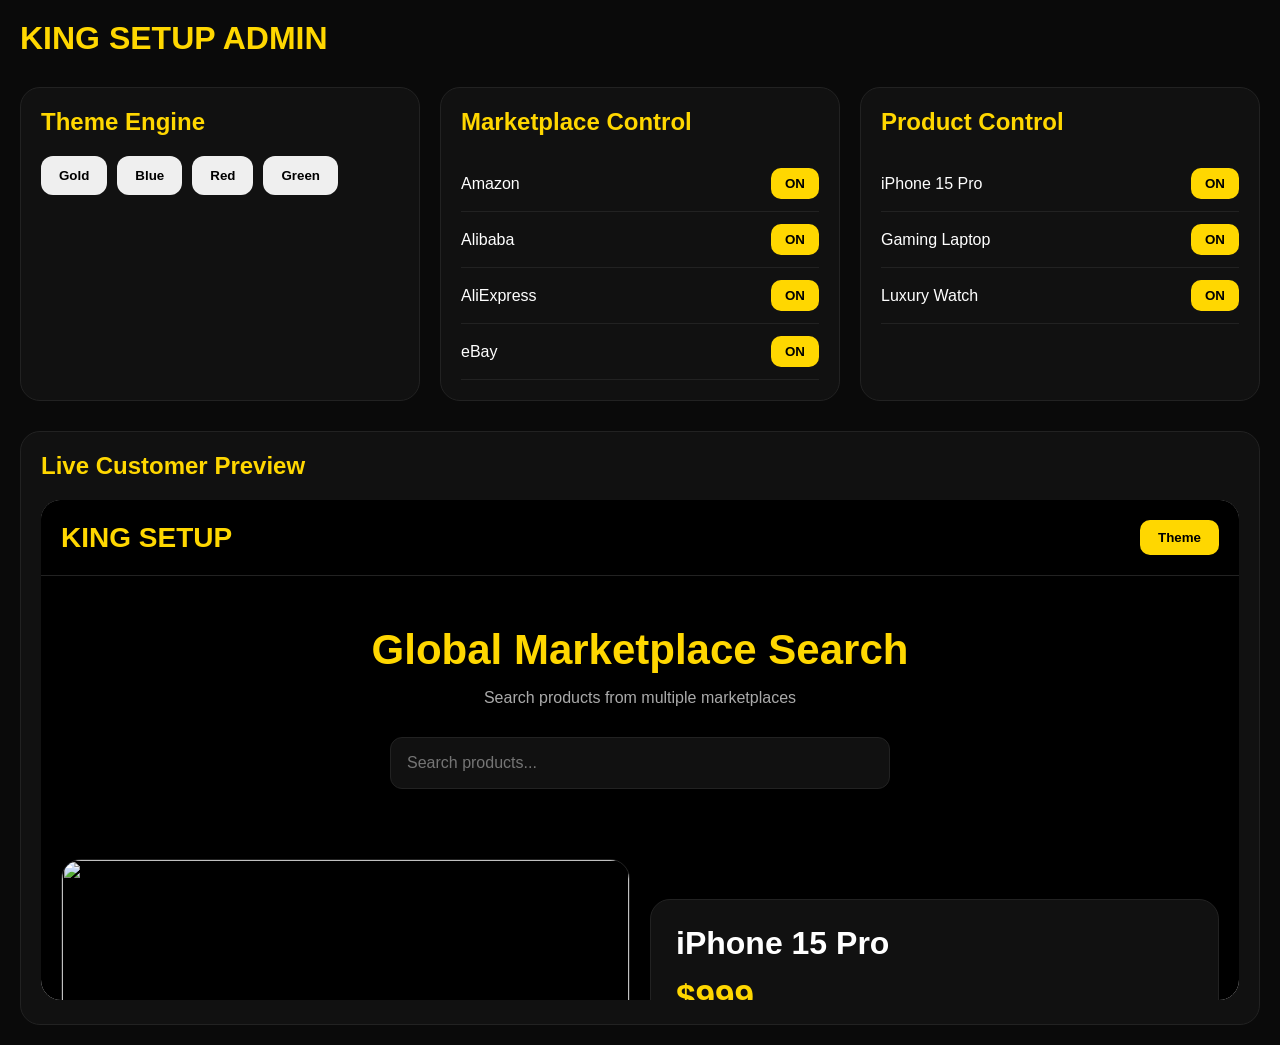
<file: admin.html>
<!DOCTYPE html>

<html lang="en">

<head>

<meta charset="UTF-8">

<meta
name="viewport"
content="width=device-width, initial-scale=1.0"
>

<title>King Setup Admin</title>

<link
rel="stylesheet"
href="style.css"
>

<style>

body{
background:#0a0a0a;
}

.admin-panel{
padding:20px;
}

.admin-title{
font-size:32px;
font-weight:bold;
color:gold;
margin-bottom:30px;
}

.admin-grid{
display:grid;
grid-template-columns:
repeat(auto-fit,minmax(300px,1fr));
gap:20px;
}

.admin-card{
background:#111;
padding:20px;
border-radius:20px;
border:1px solid #222;
}

.admin-card h2{
margin-bottom:20px;
color:gold;
}

.control{
display:flex;
justify-content:space-between;
align-items:center;
padding:12px 0;
border-bottom:1px solid #222;
}

.control button{
padding:8px 14px;
border:none;
border-radius:10px;
background:gold;
font-weight:bold;
cursor:pointer;
}

.theme-btns{
display:flex;
gap:10px;
flex-wrap:wrap;
}

.theme-btns button{
padding:12px 18px;
border:none;
border-radius:12px;
font-weight:bold;
cursor:pointer;
}

.preview-box{
margin-top:30px;
background:#111;
padding:20px;
border-radius:20px;
border:1px solid #222;
}

.preview-box iframe{
width:100%;
height:500px;
border:none;
border-radius:20px;
background:white;
}

</style>

</head>

<body>

<div class="admin-panel">

<div class="admin-title">
KING SETUP ADMIN
</div>

<div class="admin-grid">

<div class="admin-card">

<h2>
Theme Engine
</h2>

<div class="theme-btns">

<button
onclick="setTheme('gold')"
>
Gold
</button>

<button
onclick="setTheme('blue')"
>
Blue
</button>

<button
onclick="setTheme('red')"
>
Red
</button>

<button
onclick="setTheme('green')"
>
Green
</button>

</div>

</div>

<div class="admin-card">

<h2>
Marketplace Control
</h2>

<div class="control">

<span>Amazon</span>

<button onclick="toggleMarket(this)">
ON
</button>

</div>

<div class="control">

<span>Alibaba</span>

<button onclick="toggleMarket(this)">
ON
</button>

</div>

<div class="control">

<span>AliExpress</span>

<button onclick="toggleMarket(this)">
ON
</button>

</div>

<div class="control">

<span>eBay</span>

<button onclick="toggleMarket(this)">
ON
</button>

</div>

</div>

<div class="admin-card">

<h2>
Product Control
</h2>

<div class="control">

<span>iPhone 15 Pro</span>

<button onclick="toggleProduct(this)">
ON
</button>

</div>

<div class="control">

<span>Gaming Laptop</span>

<button onclick="toggleProduct(this)">
ON
</button>

</div>

<div class="control">

<span>Luxury Watch</span>

<button onclick="toggleProduct(this)">
ON
</button>

</div>

</div>

</div>

<div class="preview-box">

<h2 style="margin-bottom:20px;color:gold;">
Live Customer Preview
</h2>

<iframe src="index.html"></iframe>

</div>

</div>

<script src="admin.js"></script>

</body>

</html>
</file>
<file: style.css>
*{
margin:0;
padding:0;
box-sizing:border-box;
font-family:Arial;
}

body{
background:#000;
color:white;
}

header{
display:flex;
justify-content:space-between;
align-items:center;
padding:20px;
border-bottom:1px solid #222;
position:sticky;
top:0;
background:#000;
z-index:100;
}

.logo{
font-size:28px;
font-weight:bold;
color:gold;
}

.top-buttons button{
padding:10px 18px;
background:gold;
border:none;
border-radius:10px;
font-weight:bold;
cursor:pointer;
}

.hero{
padding:50px 20px;
text-align:center;
}

.hero h1{
font-size:42px;
color:gold;
margin-bottom:15px;
}

.hero p{
color:#aaa;
margin-bottom:30px;
}

.search-box{
display:flex;
justify-content:center;
}

.search-box input{
width:90%;
max-width:500px;
padding:16px;
border:none;
border-radius:12px;
background:#111;
color:white;
font-size:16px;
outline:none;
border:1px solid #222;
}

.showcase{
display:grid;
grid-template-columns:
repeat(auto-fit,minmax(300px,1fr));
gap:20px;
padding:20px;
align-items:center;
}

.showcase-left img{
width:100%;
border-radius:20px;
height:350px;
object-fit:cover;
border:1px solid #222;
}

.showcase-right{
background:#111;
padding:25px;
border-radius:20px;
border:1px solid #222;
}

.showcase-right h2{
font-size:32px;
margin-bottom:15px;
}

#showcasePrice{
font-size:35px;
color:gold;
font-weight:bold;
margin-bottom:20px;
}

.marketplaces{
display:flex;
gap:10px;
flex-wrap:wrap;
margin-bottom:20px;
}

.market-card{
padding:12px 18px;
background:#222;
border-radius:12px;
cursor:pointer;
transition:0.3s;
}

.market-card:hover{
background:gold;
color:black;
}

.buy-btn{
width:100%;
padding:16px;
background:gold;
border:none;
border-radius:14px;
font-size:16px;
font-weight:bold;
cursor:pointer;
}

.products{
display:grid;
grid-template-columns:
repeat(auto-fit,minmax(180px,1fr));
gap:18px;
padding:20px;
}

.card{
background:#111;
border-radius:18px;
overflow:hidden;
border:1px solid #222;
transition:0.3s;
cursor:pointer;
}

.card:hover{
transform:translateY(-5px);
border-color:gold;
}

.card img{
width:100%;
height:180px;
object-fit:cover;
}

.content{
padding:15px;
}

.market{
font-size:12px;
color:#aaa;
margin-bottom:8px;
}

.content h3{
margin-bottom:10px;
}

.price{
font-size:24px;
font-weight:bold;
color:gold;
}

@media(max-width:700px){

.hero h1{
font-size:32px;
}

.showcase-right h2{
font-size:24px;
}

#showcasePrice{
font-size:28px;
}

}
</file>
